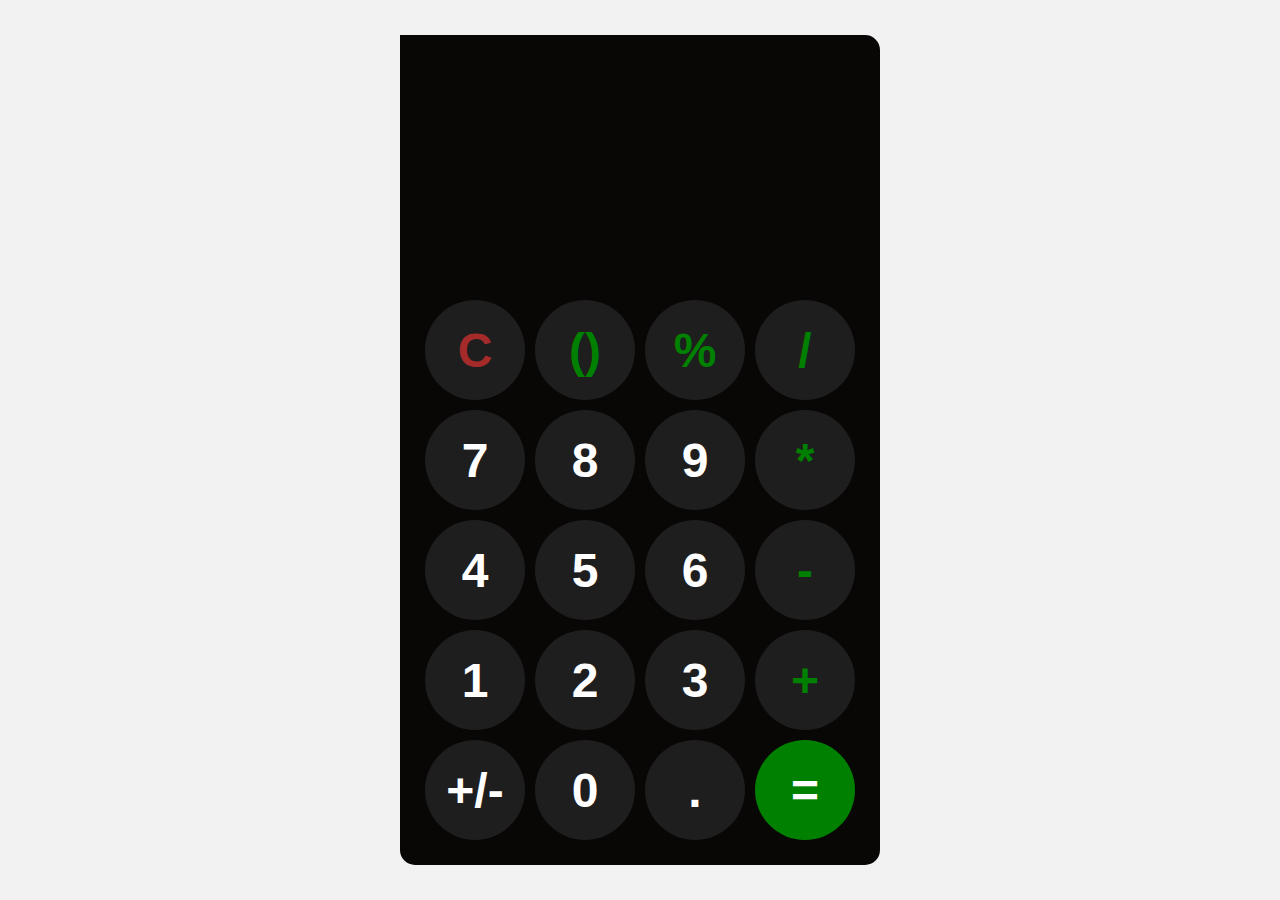
<file: calculator/index.html>
<!DOCTYPE html>
<html lang="en">
<head>
    <meta charset="UTF-8">
    <meta name="viewport" content="width=device-width, initial-scale=1.0">
    <title>Document</title>
</head>
<link rel="stylesheet" type="text/css" href="style.css">
<body>

    <div id="calculator">
        <input id="display">
        <div id="keys"> 
            <button onclick="clearDisplay('C')" class="operator_c">C</button>
            <button onclick="appendToDisplay('()')" class="operator">()</button>
            <button onclick="appendToDisplay('%')" class="operator">%</button>
            <button onclick="appendToDisplay('/')"class="operator">/</button>
            <button onclick="appendToDisplay('7')">7</button>
            <button onclick="appendToDisplay('8')">8</button>
            <button onclick="appendToDisplay('9')">9</button>
            <button onclick="appendToDisplay('*')"class="operator">*</button>
            <button onclick="appendToDisplay('4')">4</button>
            <button onclick="appendToDisplay('5')">5</button>
            <button onclick="appendToDisplay('6')">6</button>
            <button onclick="appendToDisplay('-')"class="operator">-</button>
            <button onclick="appendToDisplay('1')">1</button>
            <button onclick="appendToDisplay('2')">2</button>
            <button onclick="appendToDisplay('3')">3</button>
            <button onclick="appendToDisplay('+')"class="operator">+</button>
            <button onclick="appendToDisplay()">+/-</button>
            <button onclick="appendToDisplay('0')">0</button>
            <button onclick="appendToDisplay('.')">.</button>
            <button onclick="calculate()" class="operator_e">=</button>

        </div>
    </div>
    <script src="main.js"></script>
</body>
</html>
</file>
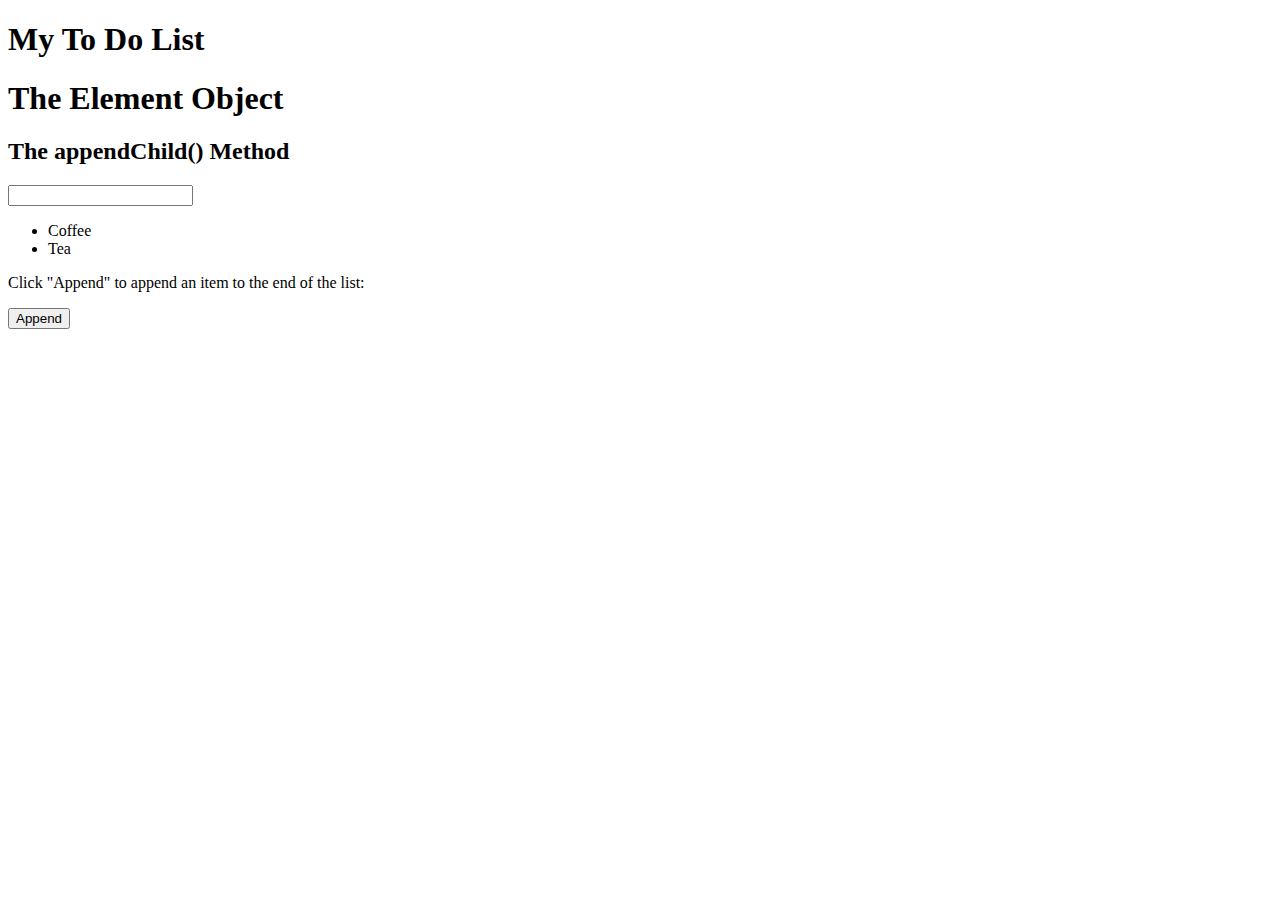
<file: Pro2/index.html>
<!DOCTYPE html>
<html>
<body>
<h1>My To Do List</h1>
<h1>The Element Object</h1>
<h2>The appendChild() Method</h2> 
<input id="userInput">
<ul id="myUL">
  <li>Coffee</li>
  <li>Tea</li>
</ul>

<p>Click "Append" to append an item to the end of the list:</p>

<button onclick="myFunction()">Append</button>

<script>
function myFunction() {
  // Create an "li" node:
  const node = document.createElement("li");
  //recive user input
  const inputValue = getElementById('userInput').value;
// Create a text node:
  const textnode = document.createTextNode(inputValue);
  li.appendChild(textnode);
  if (inputValue === '') {
    alert("You must write something!");
  } else {
    document.getElementById("myUL").appendChild(li);
  }
// Append the text node to the "li" node:
//node.appendChild(textnode);
  node.appendChild(textnode);
// Append the "li" node to the list:
  document.getElementById("myList").appendChild(node);
}
</script>

</body>
</html>
</file>
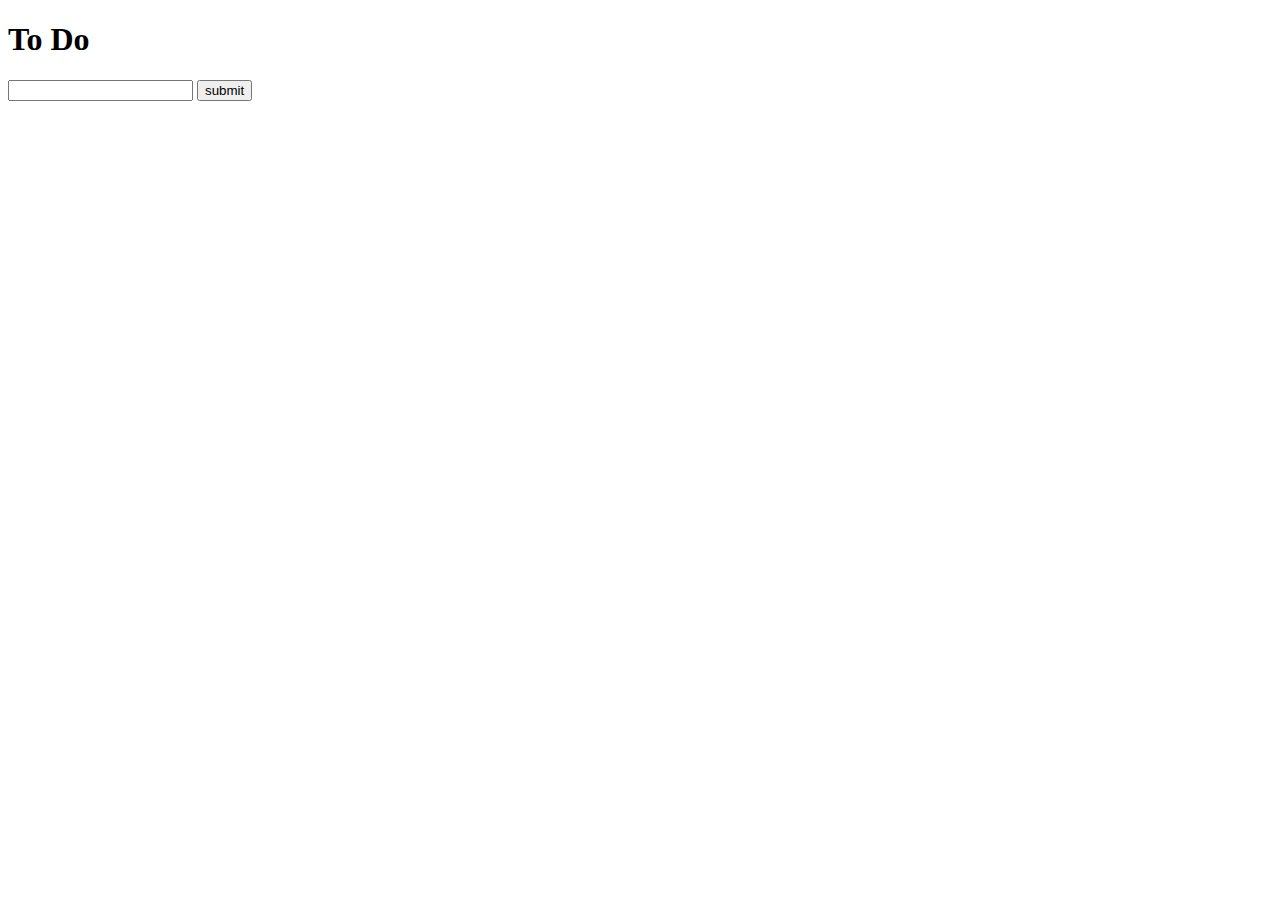
<file: To Do/index.html>
<!DOCTYPE html>
<html lang="en">
<head>
    <meta charset="UTF-8">
    <meta name="viewport" content="width=device-width, initial-scale=1.0">
    <title>Document</title>
</head>
<link rel="stylesheet" type="text/css" href="style.css">
<body>
    <h1>To Do</h1>
    <div class="container">
        <input>
        <button id="newinput">submit</button>
    </div>
    <div></div>
</body>
</html>
</file>
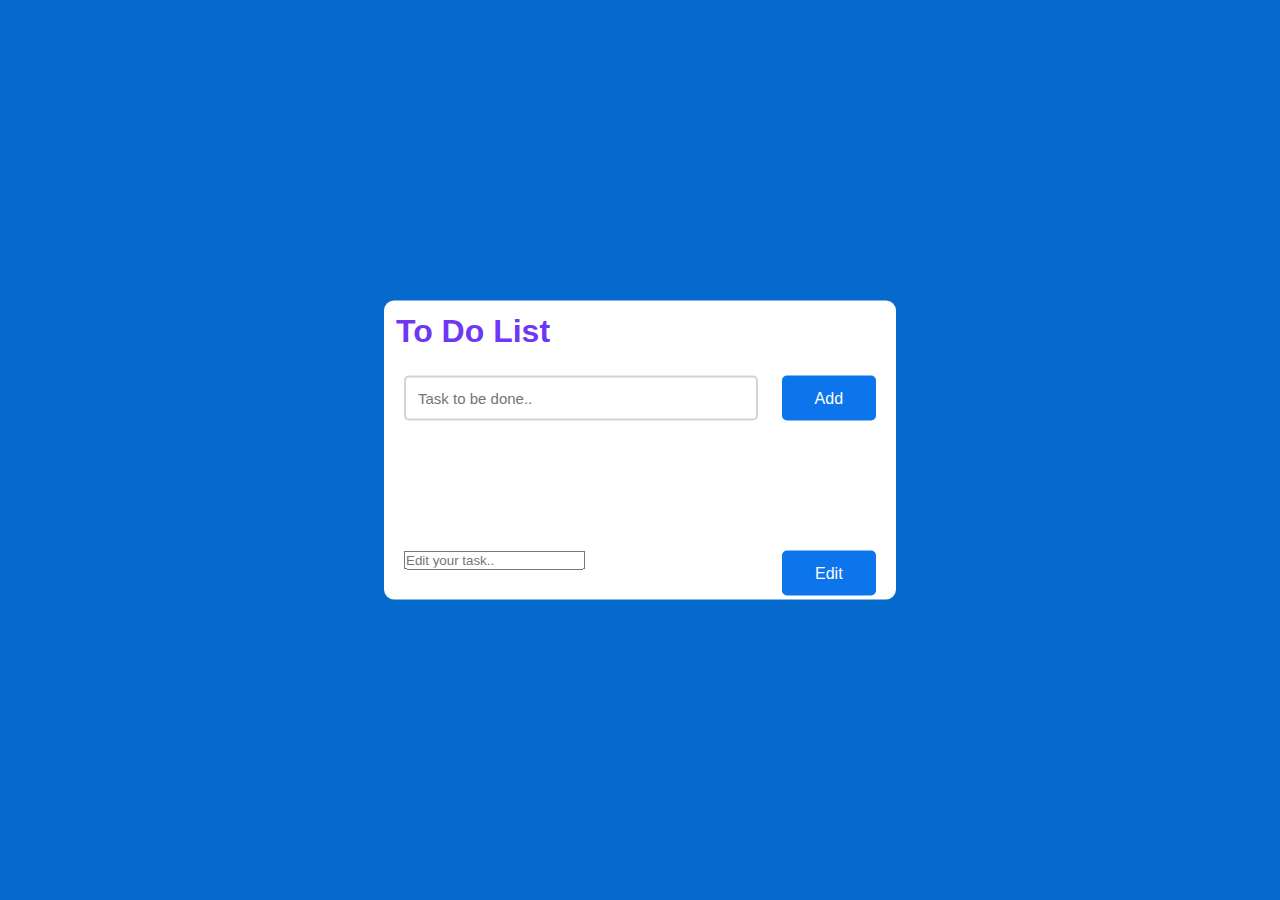
<file: To-Do_list/index.html>
<!DOCTYPE html>
<html lang="en">
<head>
    <meta charset="UTF-8">
    <meta name="viewport" content="width=device-width, initial-scale=1.0">
    <title>To-Do List</title>
</head>
<link rel="stylesheet" type="text/css" href="style.css">
<body>
    <div class="container">
    <h1 id="head">To Do List</h1>
    <div id="newtask">
        <input type="text" placeholder="Task to be done..">
        <button id="push">Add</button>
        <div id="tasks"></div>
    </div>
    <div id="edit">
        <div>
            <input id="userinput" type="text" placeholder="Edit your task..">   
            <button onclick="edittask()">Edit</button>
        </div>
    </div>
    </div>
    <script src="index.js"></script>
</body>
</html>
</file>
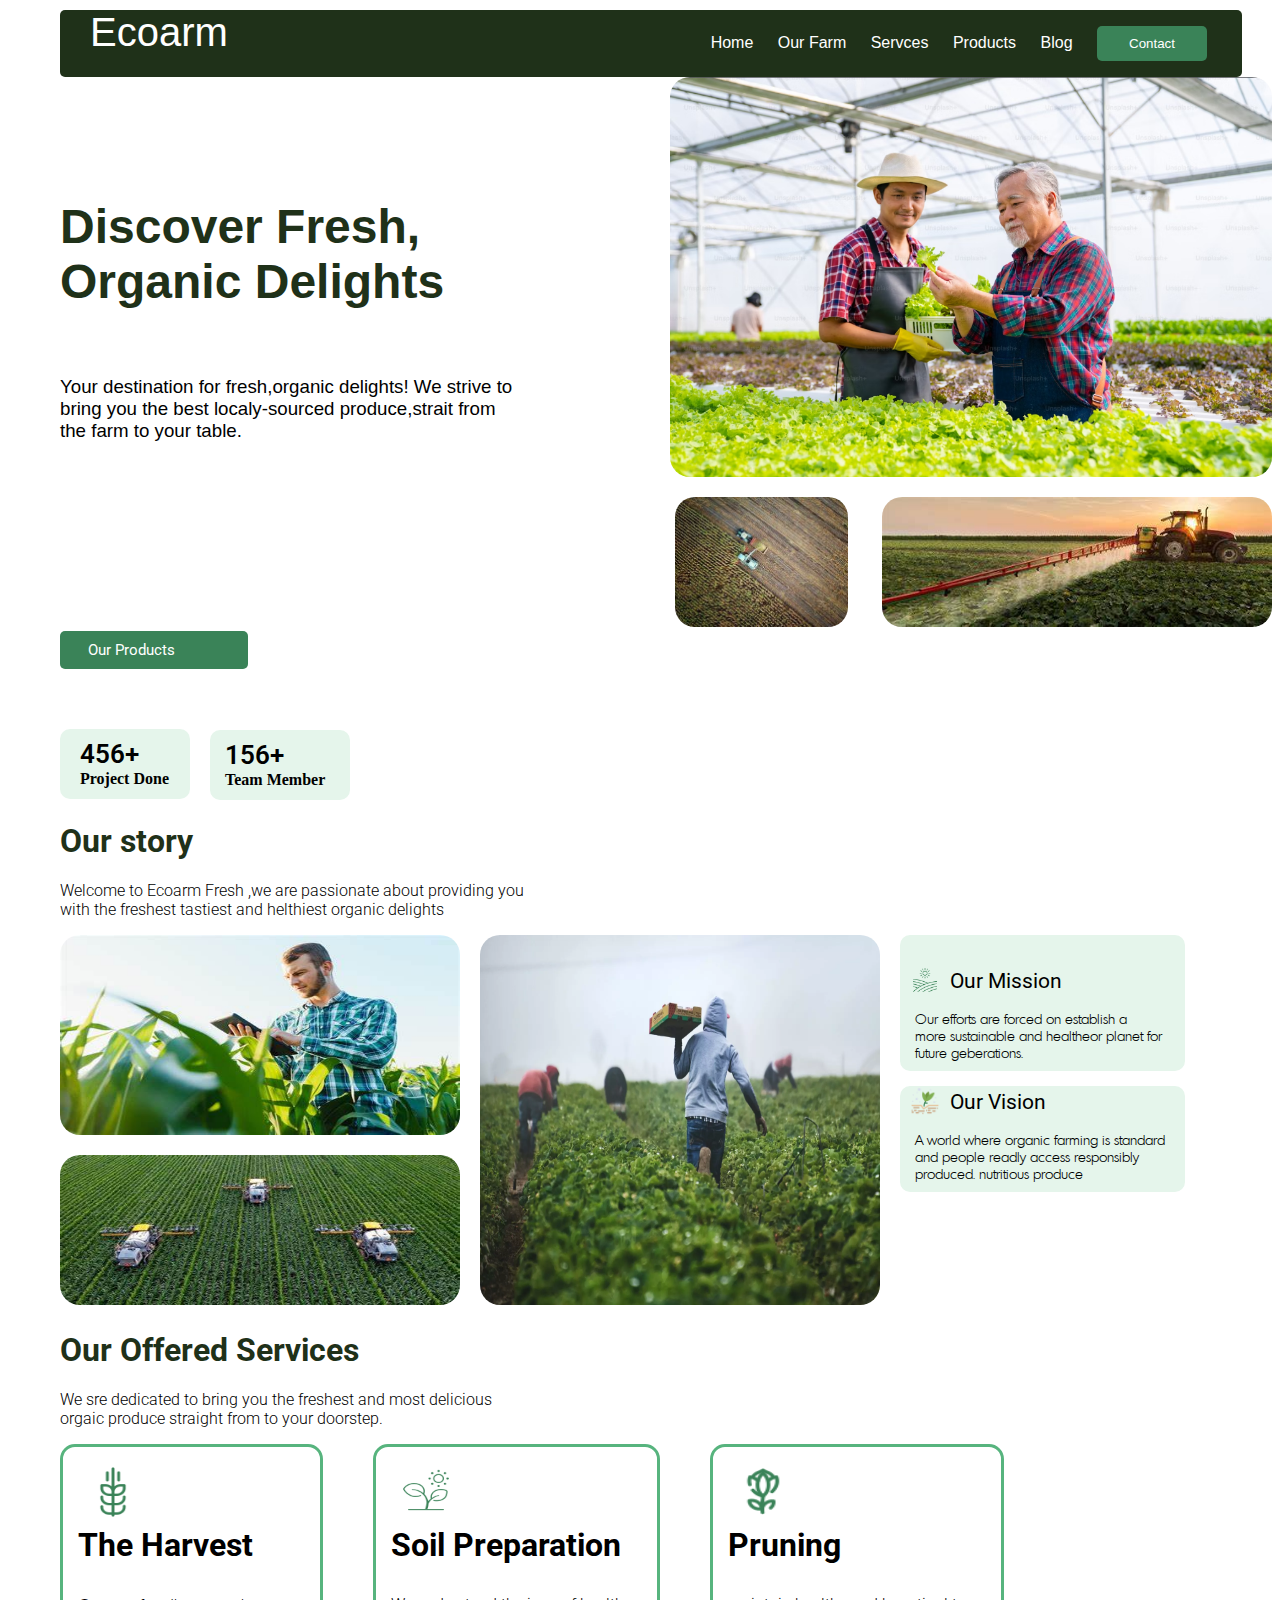
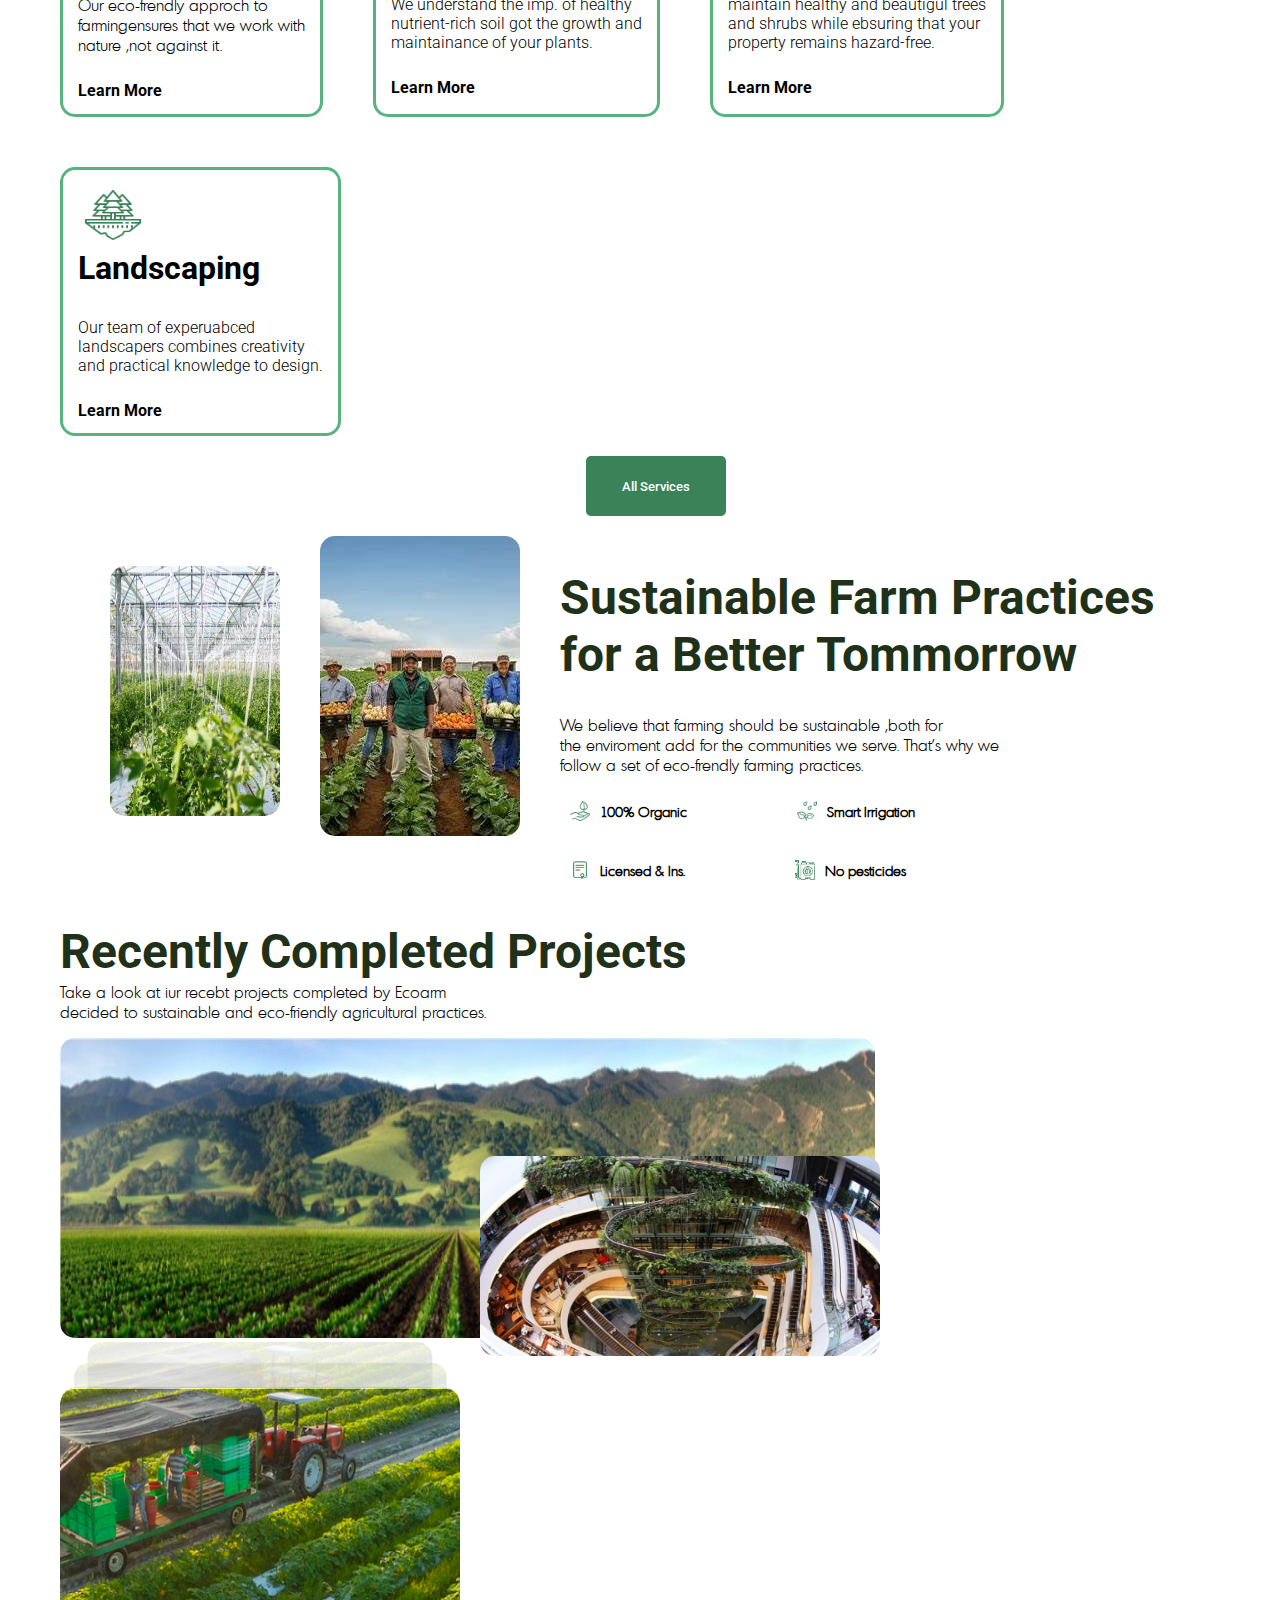
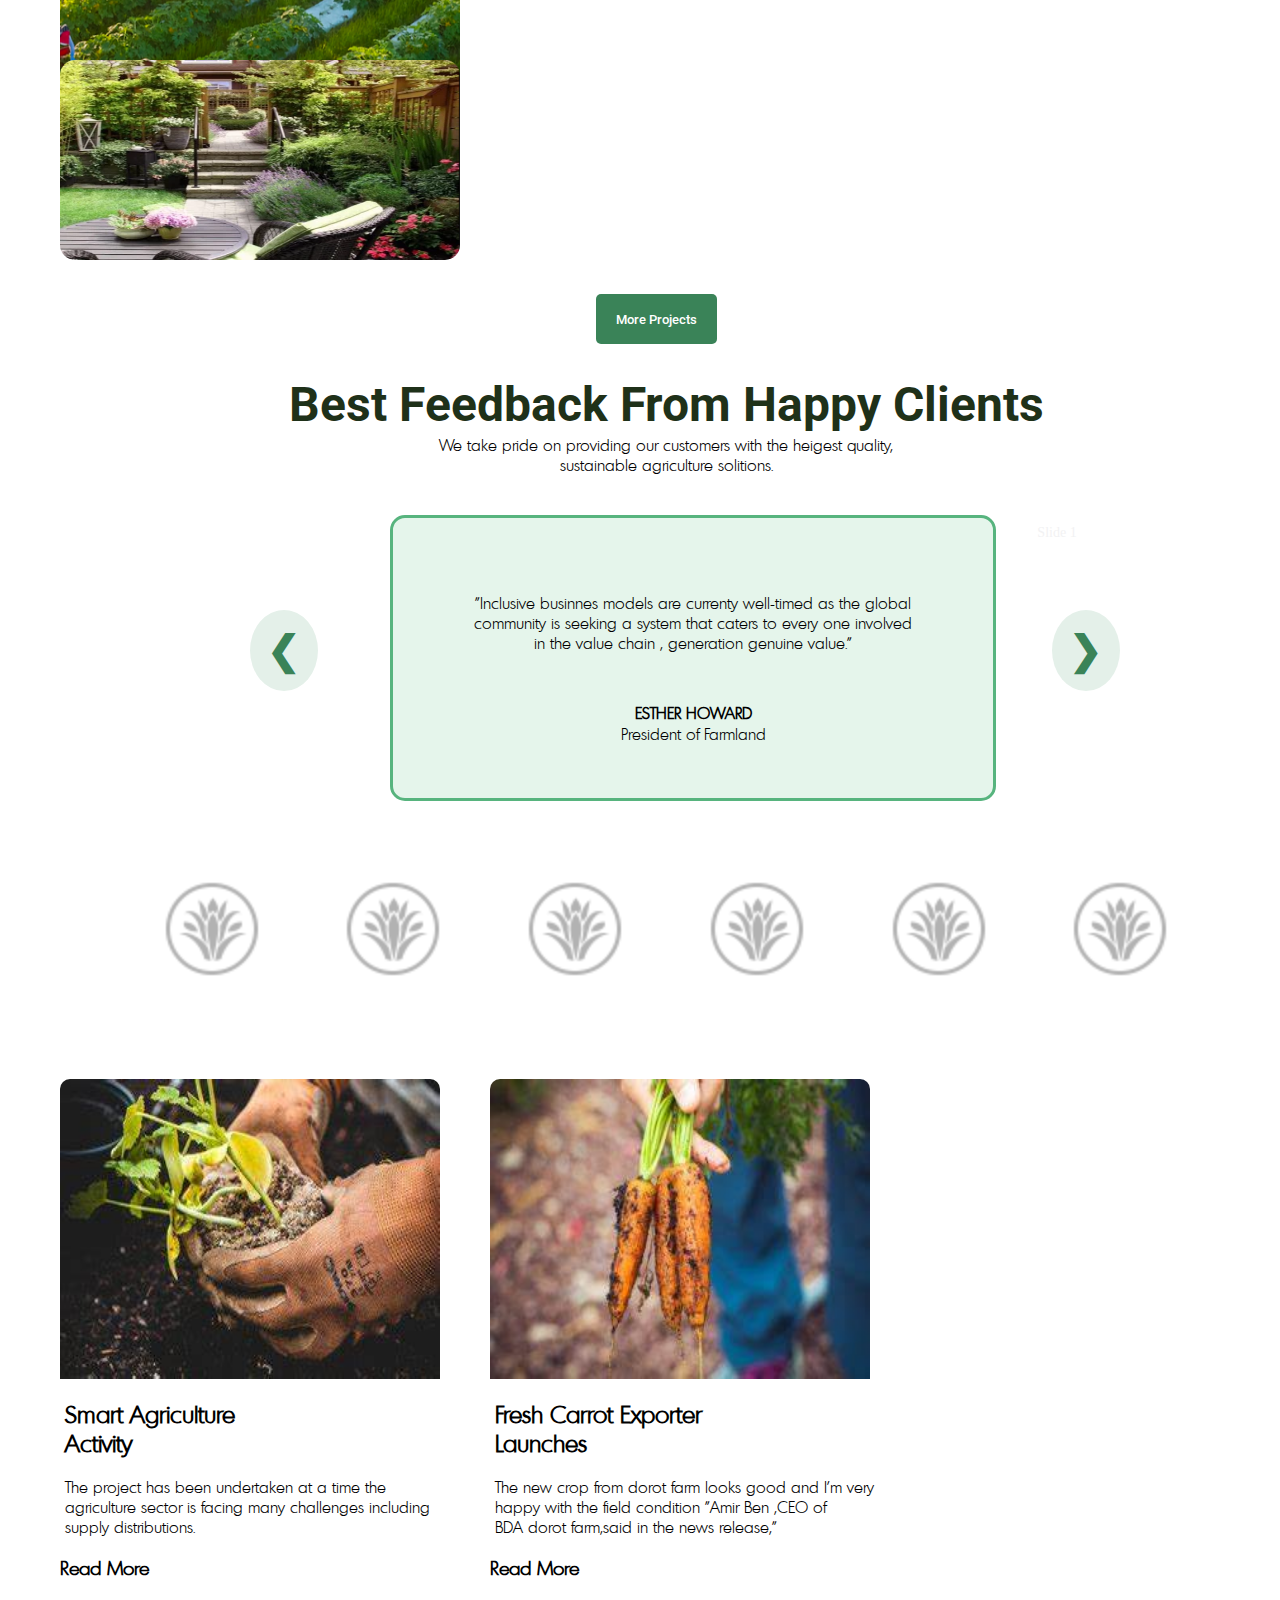
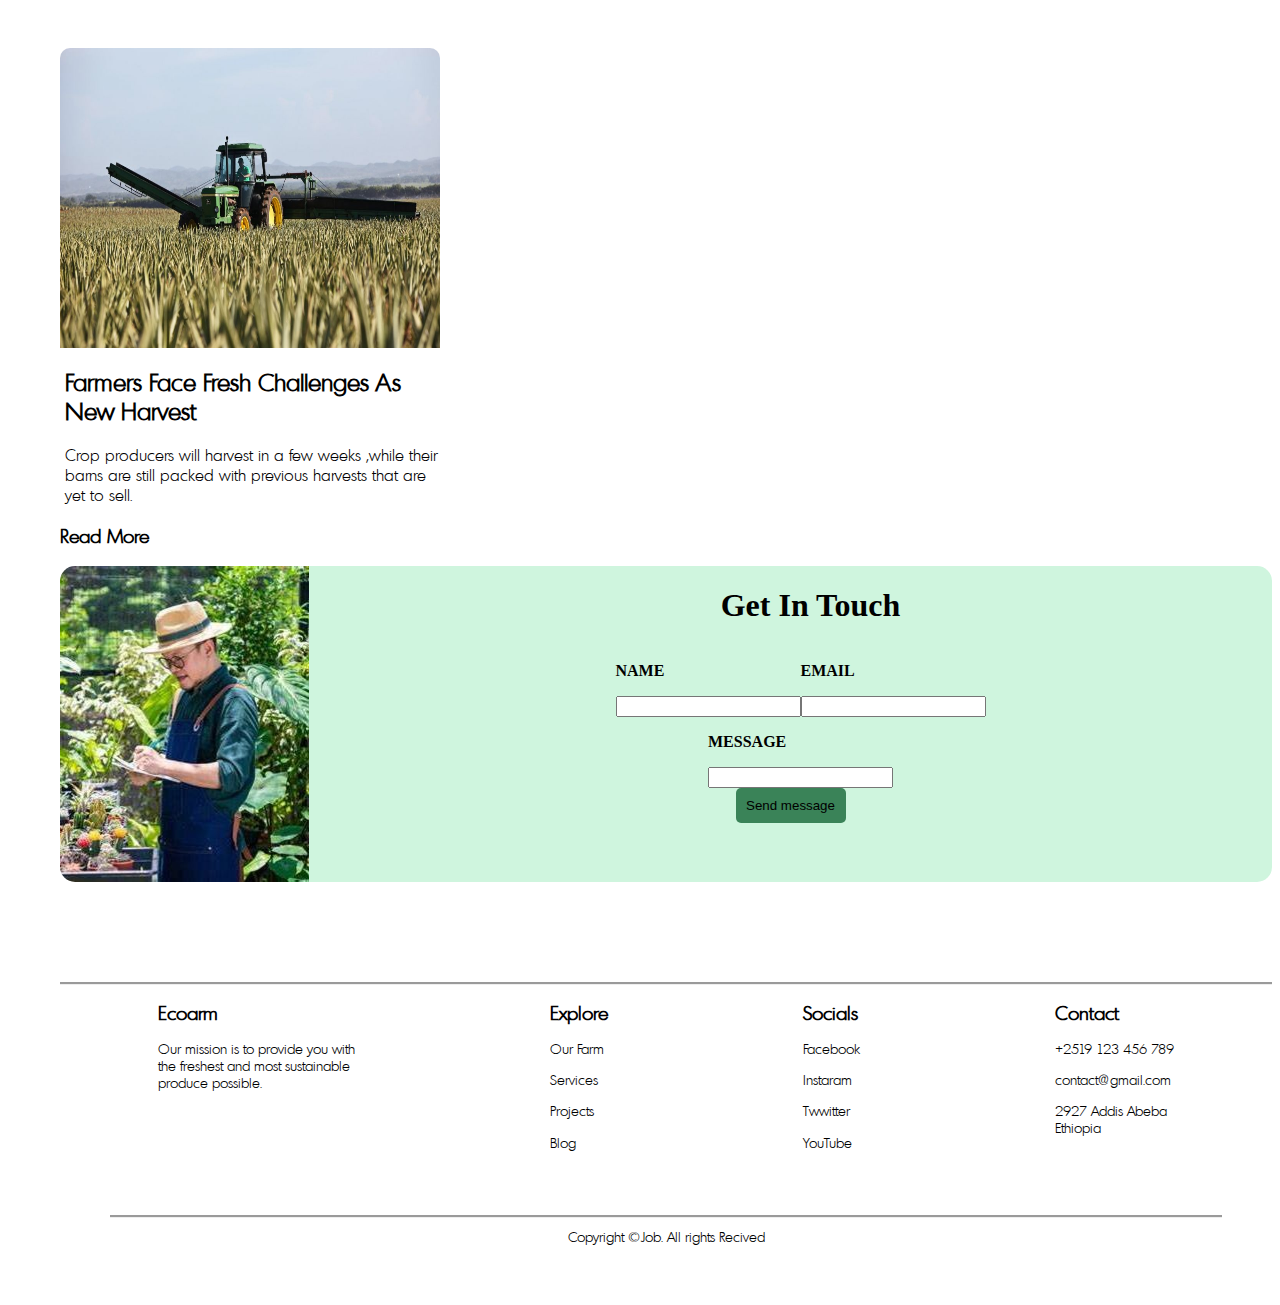
<file: WebClone/index.html>
<!DOCTYPE html>
<html lang="en">
<head>
    <meta charset="UTF-8">
    <meta name="viewport" content="width=device-width, initial-scale=1.0">
    <title>Web Clone</title>
    <link rel="preconnect" href="https://fonts.googleapis.com">
<link rel="preconnect" href="https://fonts.gstatic.com" crossorigin>
<link href="https://fonts.googleapis.com/css2?family=Poppins:ital,wght@0,100;0,200;0,300;0,400;0,500;0,600;0,700;0,800;0,900;1,100;1,200;1,300;1,400;1,500;1,600;1,700;1,800;1,900&display=swap" rel="stylesheet">
<link rel="preconnect" href="https://fonts.googleapis.com">
<link rel="preconnect" href="https://fonts.gstatic.com" crossorigin>
<link href="https://fonts.googleapis.com/css2?family=Poppins:ital,wght@0,100;0,200;0,300;0,400;0,500;0,600;0,700;0,800;0,900;1,100;1,200;1,300;1,400;1,500;1,600;1,700;1,800;1,900&family=Roboto:ital,wght@0,100;0,300;0,400;0,500;0,700;0,900;1,100;1,300;1,400;1,500;1,700;1,900&display=swap" rel="stylesheet">
<link rel="stylesheet" href="https://cdnjs.cloudflare.com/ajax/libs/font-awesome/6.5.1/css/all.min.css" integrity="sha512-DTOQO9RWCH3ppGqcWaEA1BIZOC6xxalwEsw9c2QQeAIftl+Vegovlnee1c9QX4TctnWMn13TZye+giMm8e2LwA==" crossorigin="anonymous" referrerpolicy="no-referrer" />
</head>
<link link rel="stylesheet" type="text/css" href="style.css">
<body>
    <nav class="navbar">
        <div class="navdiv">
            <div class="logo"><a href="#">Ecoarm</a></div>
            <div class="togglebtn"><i class="fa-solid fa-bars"></i></div>
            <ul>
                <li><a href="#">Home</a></li>
                <li><a href="#ourfarm">Our Farm</a></li>
                <li><a href="#services">Servces</a></li>
                <li><a href="#recentlycompleted">Products</a></li>
                <li><a href="#blog">Blog</a></li>
                <button><a href="#contact">Contact</a></button>
            </ul>
        </div>
    </nav>
    <!-- discover fresh -->
    <section id="home">
        <div class="first-page">
            <div class="allText">
                <h1>Discover Fresh,<br>Organic Delights</h1>
                
                <h3>Your destination for fresh,organic delights! We strive to<br>
                    bring you the best localy-sourced produce,strait from<br>
                    the farm to your table.</h3>
            </div>
            <div class="imgdiv">
                <div class="man">
                    <img src="/WebClone/images/ManFarming.png" class="img1">

                </div>
                <div class="try">
                    <img src="/WebClone/images/image2.jpg" class="img2"> 
                    <img src="/WebClone/images/image3.jpg" class="img3">

                </div>
            </div>
        </div>
        <div>
            <button class="our">Our Products</button>
        </div>
        <div class="project">
            <h2>456+</h2>
            <h3>Project Done</h3>
        </div>
        <div class="team">
            <h2>156+</h2>
            <h3>Team Member</h3>
        </div>
    </section>
    <!-- Our story -->
    <section id="ourfarm">
        <div class="ostory">
        <h1>Our story</h1>
        <h3>Welcome to Ecoarm Fresh ,we are passionate about providing you<br>with the freshest tastiest and helthiest organic delights</h3>
        </div>
        <div class="ourstory">
            <div class="firstdiv">
                <img src="/WebClone/images/image4.jpg" class="tablet">
                <img src="/WebClone/images/image5.jpg" class="tructor">

            </div>
            <div class="secondiv">
                <img src="/WebClone/images/image6.jpg" class="carry">
            </div>
            <div class="thirdiv"> 
                <div class="ourdiv2">
                    <img src="/WebClone/images/sun.png" class="sun">
                    <h2 class="ourdiv">Our Mission</h2>
                    <h3 class="ourtext">Our efforts are forced on establish a <br>more sustainable and healtheor planet for<br> future geberations.</h3>
                </div>
                <div class="ourdiv2">
                    <img src="/WebClone/images/leaf.png" class="leaf">
                    <h2 class="ourdiv">Our Vision</h2> 
                    <h3 class="ourtext">A world where organic farming is standard<br> and people readly access responsibly<br> produced. nutritious produce</h3>
                </div>
            </div>
        </div>
    </section>
    <!-- our offered services -->
    <section id="services">
            <div class="ouroffered">
                <div class="ourheader">
                    <h1>Our Offered Services</h1>
                    <h3>We sre dedicated to bring you the freshest and most delicious <br>orgaic produce straight from to your doorstep.</h3>
                </div>
                <div class="fourbox">
                    <div class="harvest">
                        <img src="/WebClone/images/harvest.png"> 
                        <h1>The Harvest</h1>
                        <h3>Our eco-frendly approch to <br>farmingensures that we work with<br> nature ,not against it.</h3>
                        <h2>Learn More</h2>
                    </div>
                    <div class="soil">
                        <img src="/WebClone/images/soil.png">
                        <h1>Soil Preparation</h1>
                        <h3>We understand the imp. of healthy <br>nutrient-rich soil got the growth and <br>maintainance of your plants.</h3>
                        <h2>Learn More</h2>
                    </div>
                    <div class="prunin">
                        <img src="/WebClone/images/pruning.png">
                        <h1>Pruning</h1>
                        <h3>maintain healthy and beautigul trees <br>and shrubs while ebsuring that your<br>property remains hazard-free.</h3>
                        <h2>Learn More</h2>
                    </div>
                    <div class="landscape">
                        <img src="/WebClone/images/landscape.png">
                        <h1>Landscaping</h1>
                        <h3>Our team of experuabced <br>landscapers combines creativity<br>and practical knowledge to design.</h3>
                        <h2>Learn More</h2>
                    </div>
                </div>
                <div class="allservice">
                    <button>All Services</button>
                </div>
            </div>
        <!-- Sustainable farm -->
        <div class="sustain">
            <div class="hang">
                <img src="/WebClone/images/image10.jpg">
            </div>
            <div class="farmers">
                <img src="/WebClone/images/image11new.jpg">
            </div>
            <div class="webelive">
                <h1>Sustainable Farm Practices<br>for a Better Tommorrow</h1>
                <h3>We believe that farming should be sustainable ,both for<br>the enviroment add for the communities we serve. That's why we<br>follow a set of eco-frendly farming practices.</h3>
                <div class="org">
                        <div class="hundered">
                            <img src="/WebClone/images/plantingicon.png"><h2>100% Organic</h2> 
                        </div>
                        <div class="smart">
                            <img src="/WebClone/images/irrigationicon.png"><h2>Smart Irrigation</h2> <br>
                        </div> 
                        <div class="license">
                            <img src="/WebClone/images/license.png"><h2>Licensed & Ins.</h2>  
                        </div>
                        <div class="no">
                            <img src="/WebClone/images/pesticideicon.png"><h2>No pesticides</h2>
                        </div>
                </div>
            </div>
        </div>
    </section>
    <!-- Recently completed project -->
    <section id="recentlycompleted">
        <div class="recently">
            <h1>Recently Completed Projects</h1>
            <h3>Take a look at iur recebt projects completed by Ecoarm<br> decided to sustainable and eco-friendly agricultural practices.</h3>
        </div>
        <div class="farmdesign">
            <div class="image20">
                <img src="/WebClone/images/image20.jpg">
            </div>
            <div class="image21">
                <img src="/WebClone/images/image21.png">
            </div>
            <div class="image22">
                <img src="/WebClone/images/image22.jpg">
            </div>
            <div class="image23">
                <img src="/WebClone/images/image23.png">
            </div>
        </div>
        <div class="morebtn">
            <button>More Projects</button>
        </div>
    </section>
    <!-- Best feedback -->
    <section>
        <div class="best">
            <h1>Best Feedback From Happy Clients</h1>
            <h3>We take pride on providing our customers with the heigest quality,<br>sustainable agriculture solitions. </h3>
        </div>
        <!-- The slide -->
        <div class="slideshow-container fade">
            <!-- <div class="slides"> -->
                <div class="Containers">
                    <div class="info">Slide 1</div>
                    <h4>"Inclusive businnes models are currenty well-timed as the global<br>community is seeking a system that caters to every one involved <br>in the value chain , generation genuine value."</h3>
                    <h3>ESTHER HOWARD</h3>
                    <h4>President of Farmland</h4>
                </div>
                <div class="Containers">
                    <div class="info">Slide 2</div>
                    <h4>"Inclusive businnes models are currenty well-timed as the global<br>community is seeking a system that caters to every one involved <br>in the value chain , generation genuine value."</h3>
                    <h3>JACK RYAN</h3>
                    <h4>President of Farmland</h4>
                </div>
                <div class="Containers">
                    <div class="info">Slide 3</div>
                    <h4>"Inclusive businnes models are currenty well-timed as the global<br>community is seeking a system that caters to every one involved <br>in the value chain , generation genuine value."</h3>
                    <h3>JAKE PERALTA</h3>
                    <h4>President of Farmland</h4>
                </div>
            <!-- </div> -->
                <!-- Prev and Next buttons -->
                <a class="Back" onclick="plusSlides(-1)">&#10094;</a>
                <a class="forward" onclick="plusSlides(1)">&#10095;</a>
                <br>

                <!-- <button class="prev" onclick="prevslide()"><</button>
                <button class="next" onclick="nextslide()">></button> -->
        </div>
        <!-- six icons -->
        <div class="sixicons">
            <img src="/WebClone/images/6icons.png">
            <img src="/WebClone/images/6icons.png">
            <img src="/WebClone/images/6icons.png">
            <img src="/WebClone/images/6icons.png">
            <img src="/WebClone/images/6icons.png">
            <img src="/WebClone/images/6icons.png">
        </div>
            
    </section>
    <section id="blog">
        <div class="blog">
            <div>
                <img src="/WebClone/images/hand.jpg">
                <h2>Smart Agriculture<br>Activity</h2>
                <p>The project has been undertaken at a time the<br> agriculture sector is facing many challenges including<br> supply distributions.</p>
                <h3><a href="#home">Read More</a></h3>
            </div>
            <div>
                <img src="/WebClone/images/karot.jpg">
                <h2>Fresh Carrot Exporter <br>Launches</h2>
                <p>The new crop from dorot farm looks good and I'm very <br>happy with the field condition "Amir Ben ,CEO of<br> BDA dorot farm,said in the news release,"</p>
                <h3><a href="#home">Read More</a></h3>
            </div>
            <div>
                <img src="/WebClone/images/combiner.jpg">
                <h2>Farmers Face Fresh Challenges As <br>New Harvest</h2>
                <p>Crop producers will harvest in a few weeks ,while their<br> barns are still packed with previous harvests that are<br> yet to sell.</p>
                <h3><a href="#home">Read More</a></h3>
            </div>
            
        </div>
    </section>
    <!-- get in touch -->
    <section id="contact">
        <div class="contact">
            <img src="/WebClone/images/contact.jpg">
            <div class="form">
                    <h1>Get In Touch</h1>
                <!-- <form> -->
                    <div class="all-top">
                        <div class="name">
                            <h3>NAME</h3>
                            <input>
                        </div>
                        <div class="email">
                            <h3>EMAIL</h3>
                            <input>
                        </div>
                    </div>
                    <div class="messsage">
                        <h3>MESSAGE</h3>
                        <input>
                    </div>
                    <div class="send">
                        <button>Send message</button>    

                    </div>
                <!-- </form> -->
            </div>
        </div>



    </section>
    <!-- contact -->
    <section id="contact">
        <div class="last">
            <div class="one">
                <h2>Ecoarm</h2>
                <h3>Our mission is to provide you with<br> the freshest and most sustainable<br> produce possible.</h3>
            </div>
            <div class="two">
                <h2>Explore</h2>
                <h3>Our Farm</h3>
                <h3>Services</h3>
                <h3>Projects</h3>
                <h3>Blog</h3>
            </div>
            <div class="three">
                <h2>Socials</h2>
                <h3>Facebook</h3>
                <h3>Instaram</h3>
                <h3>Twwitter</h3>
                <h3>YouTube</h3> 
            </div>
            <div class="four">
                <h2>Contact</h2>
                <h3><i class="fa fa-phone"></i>
                     +2519 123 456 789</h3>
                <h3><i class="fa fa-envelope"></i>
                     contact@gmail.com</h3>
                <h3> <i class="fa fa-map-marker"></i>
                     2927 Addis Abeba<br>Ethiopia</h3>
            </div>

        </div>
        <div><h3 class="copyright">Copyright &#169;Job. All rights Recived </h3></div>
    </section>



    <script src="app.js"></script>
</body>
</html>
</file>
<file: calculator/style.css>
body{
    margin: 0;
    display: flex;
    justify-content: center;
    align-items: center;
    background-color: hsl(0, 0%, 95%);
    height: 100vh;
}
#calculator{
    font-family: Arial, Helvetica, sans-serif;
    background-color: hsl(0, 18%, 3%);
    border-radius: 15px;

    max-width: 500px;
}
#display{
    width: 400px;
    height: 200px;
    padding: 20px;
    font-size: 5rem;
    text-align: left;
    border: none;
    background-color: hsl(0, 18%, 3%);
    color: white;
}
#keys{
    display: grid;
    grid-template-columns: repeat(4,1fr);
    gap: 10px;
    padding: 25px;
}
button{
    width: 100px;
    height: 100px;
    border-radius: 50px;
    border: none;
    background-color: hsl(0, 2%, 12%);
    color: white;
    font-size: 3rem;
    font-weight: bold;
    cursor: pointer;
}
button:hover{
    background-color: hsl(0, 0%, 30%);
}
.operator_c{
    color: brown;
}
.operator{
    color: green;
}
.operator_e{
    color: white;
    background-color: green;
}
</file>
<file: To Do/style.css>
.s{
    background-attachment: fixed;
    color: black;
}
</file>
<file: To-Do_list/style.css>
*,
*:before,
*:after{
    padding: 0;
    margin: 0;
    box-sizing: border-box;
}
body{
    height: 100vh;
    background: #066acd;
}
.container{
    width: 40%;
    top: 50%;
    left: 50%;
    background: white;
    border-radius: 10px;
    min-width: 450px;
    position: absolute;
    min-height: 100px;
    transform: translate(-50%,-50%);
}


#head{
  font-family: 'Poppins',sans-serif;
  height: 45px;
  padding: 12px;
  color: #7037f3;
}
#newtask{
  position: relative;
  padding: 30px 20px;
}
#newtask input{
  width: 75%;
  height: 45px;
  padding: 12px;
  color: #111111;
  font-weight: 500;
  position: relative;
  border-radius: 5px;
  font-family: 'Poppins',sans-serif;
  font-size: 15px;
  border: 2px solid #d1d3d4;
}

#newtask input:focus{
  outline: none;
  border-color: #0d75ec;
}
#newtask button{
  position: relative;
  float: right;
  font-weight: 500;
  font-size: 16px;
  background-color: #0d75ec;
  border: none;
  color: #ffffff;
  cursor: pointer;
  outline: none;
  width: 20%;
  height: 45px;
  border-radius: 5px;
  font-family: 'Poppins',sans-serif;
}
#tasks{
  border-radius: 10px;
  width: 100%;
  position: relative;
  background-color: #ffffff;
  padding: 30px 20px;
  margin-top: 10px;
}

.task{
  border-radius: 5px;
  align-items: center;
  justify-content: space-between;
  border: 1px solid #939697;
  cursor: pointer;
  background-color: #c5e1e6;
  height: 50px;
  margin-bottom: 8px;
  padding: 5px 10px;
  display: flex;
}
.task span{
  font-family: 'Poppins',sans-serif;
  font-size: 15px;
    font-weight: 400;
}
.task button{
    background-color: #0a2ea4;
    color: #ffffff;
    border: none;
    cursor: pointer;
    outline: none;
    height: 100%;
    width: 40px;
    border-radius: 5px;
}
#edit{
  position: relative;
  padding: 30px 20px;
}
#edit button{
  position: relative;
  float: right;
  font-weight: 500;
  font-size: 16px;
  background-color: #0d75ec;
  border: none;
  color: #ffffff;
  cursor: pointer;
  outline: none;
  width: 20%;
  height: 45px;
  border-radius: 5px;
  font-family: 'Poppins',sans-serif;
}
</file>
<file: WebClone/style.css>
*{
    text-decoration: none;
}
body{
    /* overflow-x: hidden; */
    margin-left: 60px;
}
@font-face {
    font-family: montreal-light;
    src: url(/WebClone/fonts/Montreal\ Serial\ Light.ttf);
}
@font-face {
    font-family: montreal-medium;
    src: url(/WebClone/fonts/Montreal\ Serial\ Medium.ttf);
}
@font-face {
    font-family: montreal-xlight;
    src: url(/WebClone/fonts/Montreal\ Serial\ ExtraLight.ttf);
}
.navbar{
    background-color: #1F3119;
    font-family: 'Segoe UI', Tahoma, Geneva, Verdana, sans-serif;
    padding-right: 15px;
    margin-top: 10px;
    border-radius: 5px;
    margin-right: 30px;
    z-index: 100;
}
.navdiv{
    display: flex;
    justify-content: space-between;
    z-index: 100;
}
.logo a{
    font-size: 40px;
    color: white;
    font-weight: 500;
    margin-left: 30px;
    margin-top: 30px;
    padding-bottom: 20px;
}
li{
    list-style: none;
    display: inline;
}
li a{
    color: white; margin-right: 20px;
}
button{
    background-color: #3A8358; border-radius: 5px; padding: 10px; width: 90px;
    margin-right: 20px; border-style: none;
    font-family: 'Segoe UI', Tahoma, Geneva, Verdana, sans-serif;

}
button a{
    color: white;
}
/* Discover fresh */
.first-page{
    display: flex;
    justify-content: space-between;
}
.allText{
    /* float: left; */
    display: flex;
    flex-wrap: wrap;
    /* flex-direction: column; */
    margin-top: 90px;
}
.allText h1{
    color:  #1F3119;
    font-family: 'Segoe UI', Tahoma, Geneva, Verdana, sans-serif;
    font-size: 3rem;
}
.allText h3{
    margin-top: -110px;
    font-family: 'Segoe UI', Tahoma, Geneva, Verdana, sans-serif;
    font-weight: 300; 
}
.imgdiv{
    display: flex;
    flex-direction: row;
    flex-wrap: wrap;
    width: inherit;height: inherit;
    align-content: space-evenly;
    /* align-items: flex-end; */
    justify-content: right;
    column-gap: 50px;
    row-gap: 20px;
    /* overflow: hidden; */

}

.man .img1{
    position: relative;
    display: flex;
    justify-content: left;
    height: 400px;
    margin-top: 0px;
    align-self: flex-end;
    padding-top: 0px;
    border-radius: 20px;
}
/* .try{
    display: flex;
    flex-direction: row;
    column-gap: 35px;
    margin-top: -30px;
    /* justify-content: left; */
.try .img2{
    column-gap: 35px;
    /* margin-top: -30px; */
    height: 130px;
    border-radius: 20px;
    justify-content: center;
    /* align-items:; */
    /* padding-right: 30px; */
    margin-right: 30px;
}
.try .img3{
    column-gap: 35px;
    /* margin-top: -30px; */
    height: 130px;
    border-radius: 20px;
    /* align-self: flex-end; */
    /* padding: 10px; */
    /* margin-top: -150px;*/
    /* margin-right: -8px; */
}
.our{
    display: flex;
    align-self: flex-start;
    /* margin-top: -150px; */
    width: 150px;
    font-family: "Roboto", sans-serif;
    color: white;
    padding-left: 28px; border-radius: 5px; font-size: 15px; border-style: none;
    background-color: #3A8358;
}
.project{
    margin-top: 60px;
    width: 130px;
    height: 70px;
    background-color: #e5f5eb;
    border-radius: 10px;
}
.project h2{
    font-size: 1.6rem;
    padding-left: 20px;
    padding-right: 20px;
    padding-top: 10px;
    font-family: "Roboto", sans-serif;
    font-weight: 600;
}
.project h3{
    margin-top: -20px;
    padding-left: 20px;
    padding-right: 20px;
    font-size: 1rem;
}
.team{
    margin-left: 150px;
    margin-top: -90px;
    width: 140px;
    height: 70px;
    background-color: #e5f5eb;
    border-radius: 10px;
}
.team h2{
    font-size: 1.6rem;
    padding-left: 15px;
    padding-top: 10px;
    padding-right: 20px;
    font-family: "Roboto", sans-serif;
    font-weight: 600;
}
.team h3{
    margin-top: -20px;
    padding-left: 15px;
    padding-right: 20px;
    font-size: 1rem;
}
/* our story */
.ostory h1{font-family: "Roboto", sans-serif;color:  #1F3119;}
.ostory h3{font-family: "Roboto", sans-serif;font-weight: 300;font-size: 1rem;}
.ourstory{
    display: flex;
    flex-direction: row;
    width: inherit;height: inherit;
    flex-wrap: wrap;
    column-gap: 20px;
    row-gap: 10px;
    align-content: space-evenly;
}
.firstdiv{
    display: flex;
    flex-direction: column;
    width: inherit;height: inherit;
}
.tablet{
    border-radius: 20px;
    width: 400px;height: 200px;
}
.tructor{
    margin-top: 20px;
    border-radius: 20px;
    width: 400px;height: 150px;
}
 /* .secondiv{} */
.carry{
    border-radius: 20px;
    width: 400px;height: 370px;
}
 /* .thirdiv{} */
.ourdiv2{
    background-color: #e5f5eb;
    border-radius: 10px;
}
.ourdiv{
    font-size: 1.3rem;
    padding-left: 50px;
    padding-top: 0px;
    padding-bottom: 10px;
    font-family: "Roboto", sans-serif;
    font-weight: 400;
    margin-top: -30px;

}
.ourtext{
    margin-top: -10px;
    padding-left: 15px;
    padding-right: 20px;
    padding-bottom: 10px;
    font-size: 1rem;
    font-weight: 350;
    font-family: montreal-light,"Roboto", sans-serif ;font-weight: 500;font-size: 0.9rem;
}
.sun{
    padding-left: 10px;
    width: 30px;
    margin-top: 30px;
}
.leaf{
    width: 30px;
    padding-left: 10px;
    margin-top: 0px;
}
/* our offered services */
.ourheader h1{font-family: "Roboto", sans-serif;color:  #1F3119;}
.ourheader h3{font-family: "Roboto", sans-serif;font-weight: 300;font-size: 1rem;}
.fourbox{
    display: flex;
    flex-direction: row;
    width: inherit;height: inherit;
    flex-wrap: wrap;
    column-gap: 50px;
    row-gap: 50px;
    align-content: space-evenly;
    font-family: "Roboto", sans-serif;
}
.fourbox 
.harvest{
    border: #57b47e solid ;
    border-radius: 15px;
    width: inherit;height: inherit;
    transition: all 0.4s;
}
.harvest:hover{
    cursor: pointer;
    transform: translateY(-10px);
    background-color:#e5f5eb;
    box-shadow:  0px 10px 30px -10px  #000000;
}

.harvest img{height: 50px;width: 60px; margin-top: 20px;margin-left: 20px;}
.harvest h1{margin-left: 15px; margin-top: 5px;}
.harvest h3{font-size: 1rem; font-weight: 100; padding: 10px 15px 10px 15px;font-family: montreal-light;}
.harvest h2{font-size: 1rem ;padding-left: 15px;}
.soil{
    border: #57b47e solid;
    border-radius: 15px;
    width: inherit;height: inherit;
    transition: all 0.4s;
}
.soil:hover{
    cursor: pointer;
    transform: translateY(-10px);
    background-color:#e5f5eb;
    box-shadow:  0px 10px 30px -10px  #000000;
}
.soil img{height: 50px;width: 60px; margin-top: 20px;margin-left: 20px;}
.soil h1{margin-left: 15px; margin-top: 5px;}
.soil h3{font-size: 1rem; font-weight: 300; padding: 10px 15px 10px 15px;}
.soil h2{font-size: 1rem ;padding-left: 15px;}

.prunin{
    border: #57b47e solid;
    border-radius: 15px;
    width: inherit;height: inherit;
    transition: all 0.4s;
}
.prunin:hover{
    cursor: pointer;
    transform: translateY(-10px);
    background-color:#e5f5eb;
    box-shadow:  0px 10px 30px -10px  #000000;
}
.prunin img{height: 50px;width: 60px; margin-top: 20px;margin-left: 20px;}
.prunin h1{margin-left: 15px; margin-top: 5px;}
.prunin h3{font-size: 1rem; font-weight: 300; padding: 10px 15px 10px 15px;}
.prunin h2{font-size: 1rem ;padding-left: 15px;}
.landscape{
    border: #57b47e solid;
    border-radius: 15px;
    width: inherit;height: inherit;
    transition: all 0.4s;
}
.landscape:hover{
    cursor: pointer;
    transform: translateY(-10px);
    background-color:#e5f5eb;
    box-shadow:  0px 10px 30px -10px  #000000;
}
.landscape img{height: 50px;width: 60px; margin-top: 20px;margin-left: 20px;}
.landscape h1{margin-left: 15px; margin-top: 5px;}
.landscape h3{font-size: 1rem; font-weight: 300; padding: 10px 15px 10px 15px;}
.landscape h2{font-size: 1rem ;padding-left: 15px;}
.allservice{
    display: flex;
    justify-content: center;
    align-content: center;
    margin: 20px;
    transition: all 0.4s;
}
.allservice button{color: white;font-family: "Roboto", sans-serif;width: 120px;height: 40px;font-weight: 500;}
/* sustainable farm */
.sustain{
    display: flex;
    flex-direction: row;
    width: inherit;height: inherit;
    flex-wrap: wrap;
    column-gap: 40px;
    row-gap: 50px;
    align-content: space-evenly;
    font-family: "Roboto", sans-serif;
    margin-left: 50px;
}
.hang img{
    border-radius: 15px;
    width: 170px;height: 250px;
    margin-top: 30px;
}
.farmers img{
    border-radius: 15px;
    width: 200px;height: 300px;
}
.webelive h1{font-family: "Roboto", sans-serif;color:  #1F3119;font-size: 3rem;}
.webelive h3{font-family: montreal-light, sans-serif;font-weight: 550;font-size: 1rem;margin-top: -50;}
.org{
    display: flex;
    /* border: 5px black solid; */
    flex-wrap: wrap;
    width: 500px;height: 100px;
    column-gap: 100px;
    row-gap: 0px;
    flex-direction: row;
    /* flex-grow: 1; */
    align-content: space-between;    
}
.hundered{display: flex;}
.hundered img{width: 20px;height: 20px;padding: 10px;}
.hundered h2{font-family: montreal-light;font-weight: 600;font-size: 0.9rem;}
.smart{display: flex;}
.smart img{width: 20px;height: 20px;padding: 10px;}
.smart h2{font-family: montreal-light;font-weight: 600;font-size: 0.9rem;}
.license{display: flex;}
.license img{width: 20px;height: 20px;padding: 10px;}
.license h2{font-family: montreal-light;font-weight: 600;font-size: 0.9rem;}
.no{display: flex;}
.no img{width: 20px;height: 20px;padding: 10px;}
.no h2{font-family: montreal-light;font-weight: 600;font-size: 0.9rem;}

/* Recently completed project */
.recently h1{font-family: "Roboto", sans-serif;font-size: 3rem; color:  #1F3119;}
.recently h3{font-family: montreal-light, sans-serif;font-weight: 550;font-size: 1rem;margin-top: -30px;}

.farmdesign{
    display: flex;
    flex-wrap: wrap;
    row-gap: 0px;
    column-gap: 20px;
}
.image20 img{width: 815px;height: 300px; border-radius: 15px;}
.image21 img{width: 400px;height: 500px; border-radius: 15px;}
.image22 img{margin-top: -200px; width: 400px;height: 200px;border-radius: 15px;}
.image23 img{margin-top: -200px; width: 400px;height: 200px; border-radius: 15px;}
.morebtn{display: flex; justify-content: center;margin: 30px;}
.morebtn button{color: white;font-family: "Roboto", sans-serif;font-weight: 500; padding: 5px 20px 5px 20px;width: auto ;height: 40px;}
/* Best Feedback */
.best{
    display: block; text-align: center;
}
.best h1{font-family: "Roboto", sans-serif;font-size: 3rem; color:  #1F3119;}
.best h3{font-family: montreal-light, sans-serif;font-weight: 550;font-size: 1rem;margin-top: -30px;}
.Containers{
    display:block ; text-align:center;
    width: 500px;height: 200px;
    align-content: center;
    border:#57b47e solid ;border-radius: 15px;background-color: #e5f5eb;
    margin: 40px;margin-left: 370px; padding: 50px 50px 30px 50px;
}
.Containers h4{font-family: montreal-light, sans-serif;font-weight: 550;font-size: 1rem;}
.Containers h3{margin-top: 50px; margin-bottom: -20px; font-family: montreal-light, sans-serif;font-weight: 600;font-size: 1rem;}


/*  The slide  */
* {box-sizing: content-box;}

/* Slideshow container */
.slideshow-container {
  max-width: 1200px;
  position: relative;
  margin: auto;
  margin-left: -40px;
}

/* Make the images invisible by default */
.Containers {
  display: none;
}

/* forward & Back buttons */
.Back, .forward {
  cursor: pointer;
  position: absolute;
  top: 48%;
  width: auto;
  margin-left: 230px;
  margin-top: -70px;
  padding: 17px;
  color: #3A8358;
  font-weight: bold;
  font-size: 2.5rem;
  transition: 0.4s ease;
  border-radius: 50%;
  user-select: none;
  background-color: #e4f0e9;
}

/* Place the "forward button" to the right */
.forward {
  right: 0;
  border-radius: 4px 0 0 4px;
  margin-right: 100px;
  border-radius: 50%;
  /* width: 50px;
  height: 50px;
   */
}

/*when the user hovers,add a black background with some little opacity */
.Back:hover, .forward:hover {
  background-color: rgba(0,0,0,0.8);
}

/* Caption Info */
.info {
  color: #e3e3e3;
  font-size: 16px;
  padding: 10px 14px;
  position: absolute;
  bottom: 10px;
  width: 100%;
  text-align: center;
}

/* Content */
.info {
  color: #f2f2f3;
  font-size: 14px;
  padding: 10px 14px;
  position: absolute;
  top: 0;
}

.navbar .togglebtn{
    color: #fff;
    cursor: pointer;
    font-size: 1.6rem;
    display: none;
}

/*six icons  */
.sixicons{
    display: flex;
    margin: 20px;
    justify-content: space-evenly;
}
.sixicons img{
    width: 100px;height: 100px;
}
/* blog */
.blog{
    display: flex;
    flex-direction: row;
    width: inherit;height: inherit;
    flex-wrap: wrap;
    column-gap: 50px;
    row-gap: 50px;
    align-content: space-evenly;
    font-family: "montreal-light","Roboto", sans-serif;
    margin-top: 100px;
}
.blog div:hover{
    cursor: pointer;
    transform: translateY(-10px);
    background-color:#cdf5dc; 
}
.blog img{
    display: flex;
    justify-content: center;
    border-top-left-radius: 10px;
    border-top-right-radius: 10px;
    width: 380px;height: 300px;
}
.blog p{
    font-size: 1rem;
    padding-left: 5px;
}
.blog h2{
    padding-left: 5px;
}
.blog h3 a{color: #000000;}
.blog h3 a:hover{
    cursor: pointer;
    color: #3A8358;
}
/* get in touch */
.contact{
    display: flex;
    width: 100%;
    height: auto;
    /* justify-content: space-between; */
    /* background-color: #cff5de; */
}
.contact img{
    border-bottom-left-radius: 15px;
    border-top-left-radius: 15px;
}
.form{
    display: flex;
    width: 100vw;
    flex-direction: column;
    /* justify-content: center; */
    align-items: center;
    background-color: #cff5de;
    border-bottom-right-radius: 15px;
    border-top-right-radius: 15px;
    padding-left: 20px;
}
.all-top{
    /* margin-left: 20px; */
    border: 5px black;
    display: flex;
    /* flex-direction: column; */
    align-items: flex-start;
    flex-wrap: wrap;
}
.contact h1{
    font-size: 2rem;
    font-family: ;
    margin-left: 20px;
}
.contact h3{
    font-size: 1rem;
}
/* contact */
.last{
    display: flex;
    justify-content: space-around;
    font-family: "montreal-light";
    margin-top: 100px;
    border-style:groove ;
    /* border-top: 50px; */
    border-left: 0px;
    border-right: 0px;
    border-bottom: 0px;
}
.last h2{
    font-size: 1.2rem;
}
.last h3{
    font-size: 0.9rem;
    font-weight: 500;
}
.copyright{
    margin: 50px;
    display: flex;
    justify-content: center;
    font-family: "montreal-light";
    border-style:groove ;
    border-left: 0px;
    border-right: 0px;
    border-bottom: 0px;
    font-size: 0.9rem;
    font-weight: 500;
    padding: 10px;
}

















/* Responsive */
@media (max-width: 600px) {
    *{
        text-decoration: none;
        margin: 0px;
        padding: 0px;
        /* width: inherit;height: inherit; */
    }
    .navbar ul{
        display: none;
    }
    .navbar .togglebtn{
        display: block;
    }
    .first-page{
        display: flex;
        flex-wrap: wrap;
        flex-direction: column-reverse;
        z-index: 2;
    }
    .imgdiv .man .img1{
        /* position: relative; */
        display: flex;
        flex-direction: column-reverse;
        flex-wrap: wrap;
        /* justify-content: left; */
        height: 400px;
        margin-top: 0px;
        /* align-self: flex-end; */
        padding-top: 0px;
        border-radius: 20px;
        z-index: 2;
        width: 100%;
    }
    .allText{

    }
    .imgdiv .try{
        display: none;
    } 
}
</file>
